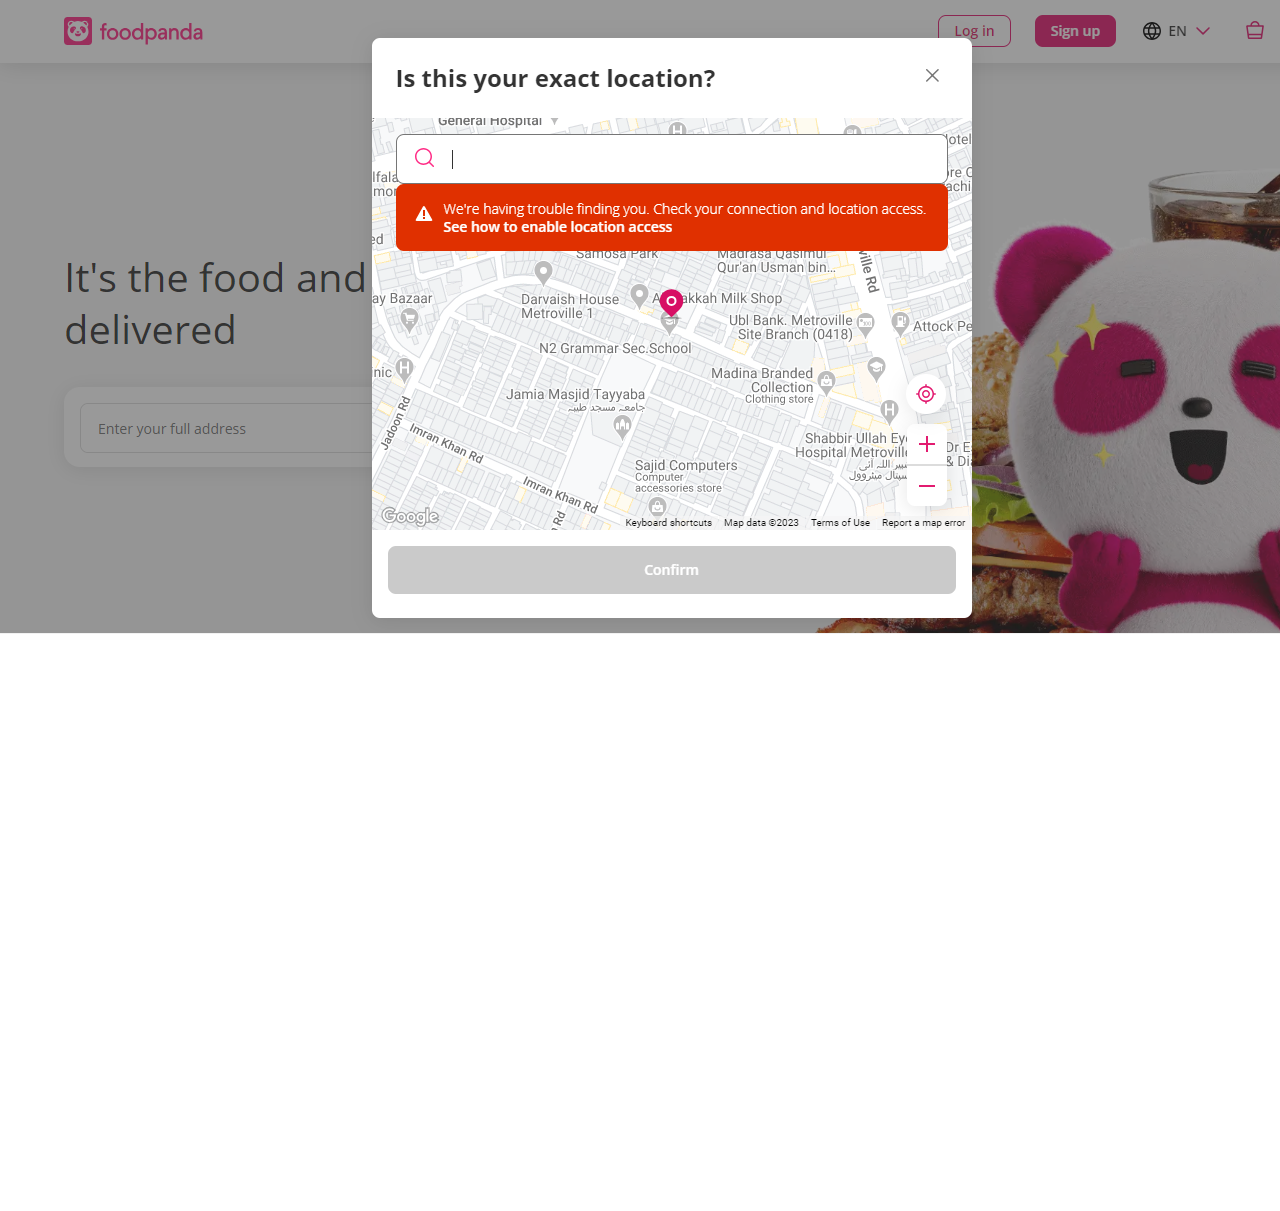
<file: map/map.html>
<!DOCTYPE html>
<html lang="en">
<head>
    <meta charset="UTF-8">
    <meta name="viewport" content="width=device-width, initial-scale=1.0">
    <link rel="shortcut icon" type="image" href="../download-removebg-preview.png">
    <title>Food & Grocery Delivery-Restaurants near me in Pakistan</title>
  <style>
    .map{
    position: relative;
    bottom: 590px;
    left: 370px;
}
.full{
   margin: 0;
}


  </style>
    <link rel="stylesheet" href="https://cdn.jsdelivr.net/npm/bootstrap@5.3.1/dist/css/bootstrap.min.css">
</head>
<body>
    <div class="full">
    
    <img src="../Capture.PNG" alt="">
    <iframe src="https://www.google.com/maps/embed?pb=!1m18!1m12!1m3!1d14163211.473693904!2d58.349567332539486!3d29.927219050946015!2m3!1f0!2f0!3f0!3m2!1i1024!2i768!4f13.1!3m3!1m2!1s0x38db52d2f8fd751f%3A0x46b7a1f7e614925c!2sPakistan!5e0!3m2!1sen!2s!4v1694628553438!5m2!1sen!2s" width="600" height="570" style="border:0;" allowfullscreen="" loading="lazy" referrerpolicy="no-referrer-when-downgrade" class="map"></iframe>
</div>
</body>
</html>
</file>
